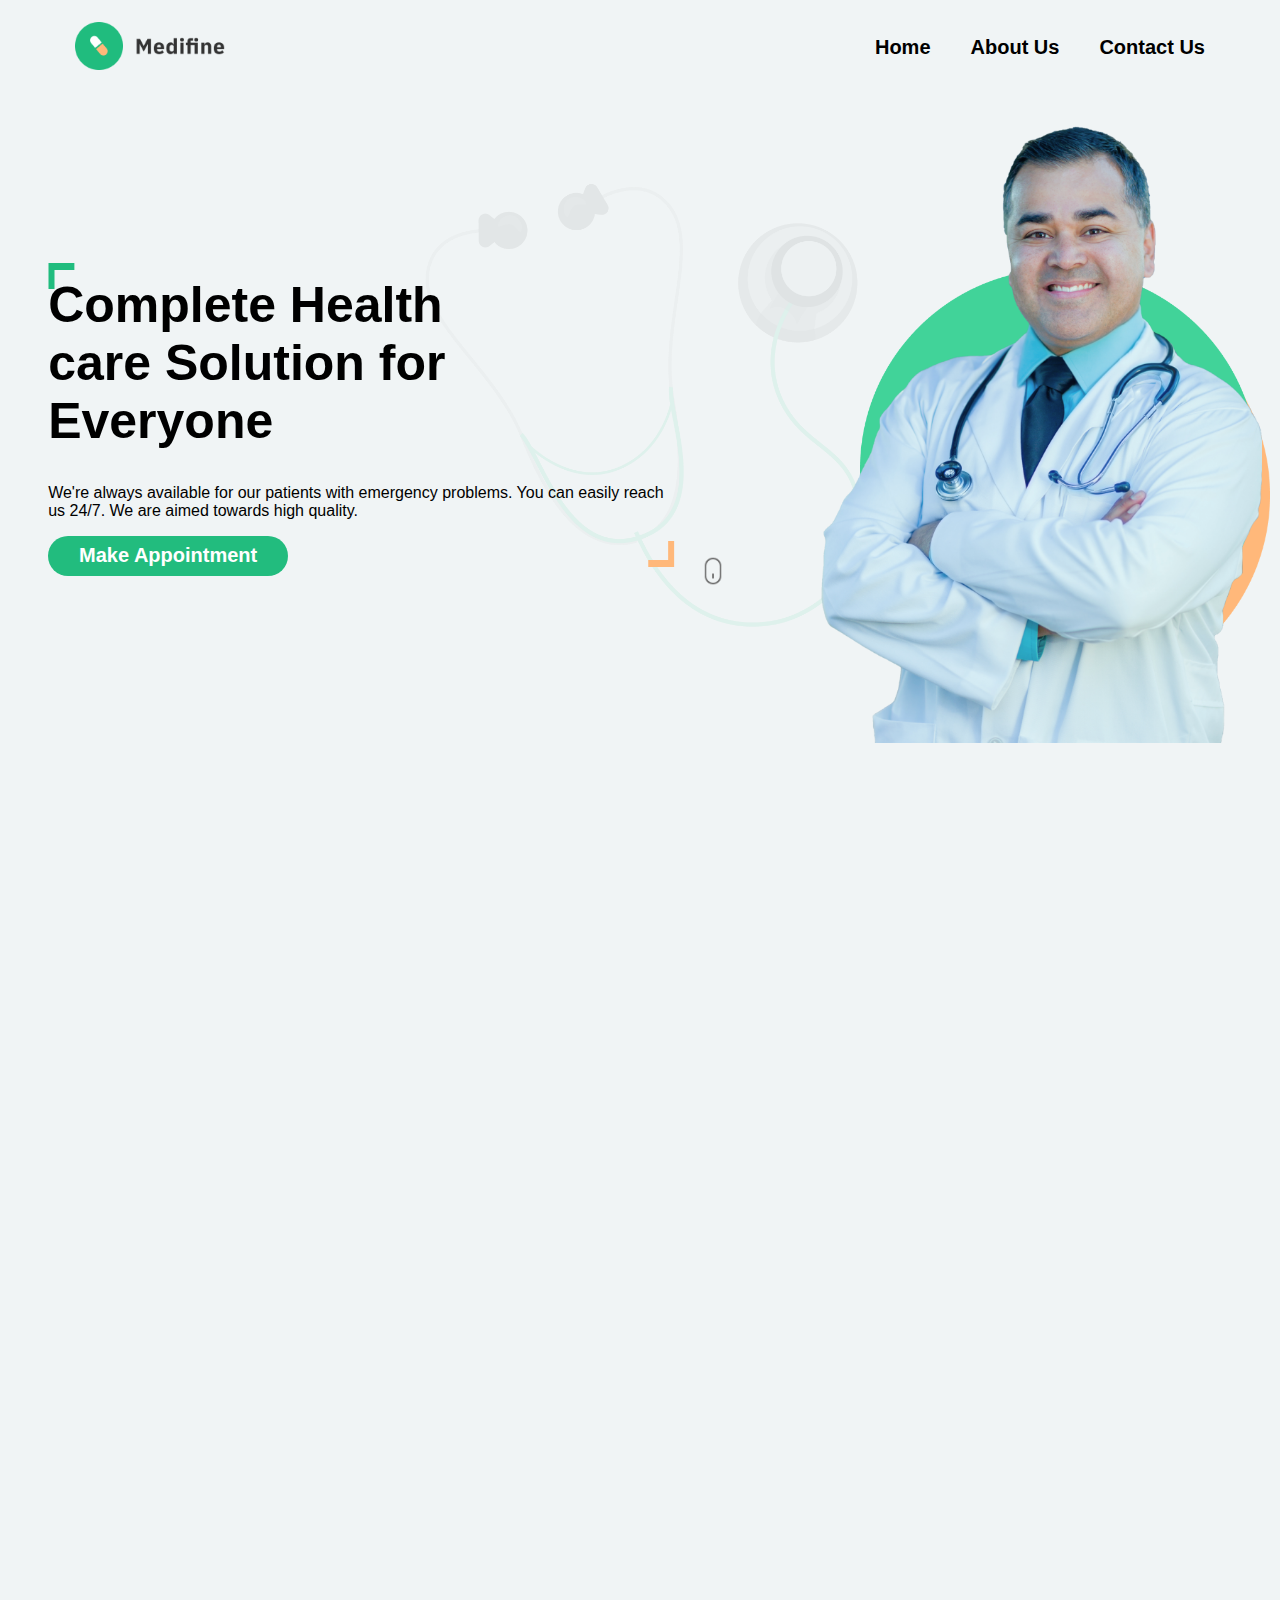
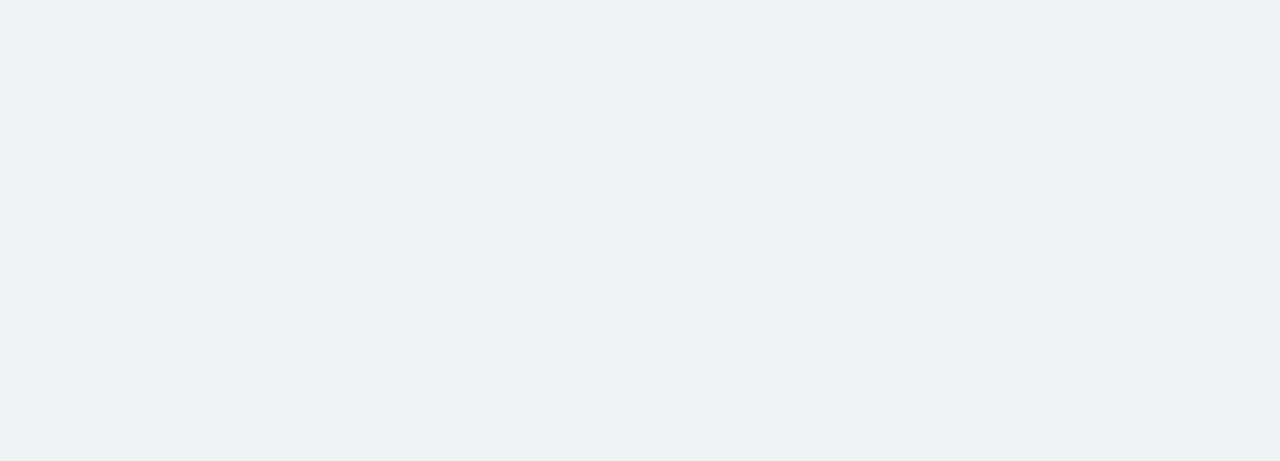
<file: index.html>
<!DOCTYPE html>
<html lang="en">
<head>
    <meta charset="UTF-8">
    <meta http-equiv="X-UA-Compatible" content="IE=edge">
    <meta name="viewport" content="width=device-width, initial-scale=1.0">
    <title>Home Page</title>
    <link rel="stylesheet" href="./homepage.css">
</head>
<body>
    <!-- HEADER -->
    <header>
        <div class="logo">
            <img src="./Assets/logo.png" alt="" width="150px">
        </div>
        <nav>
            <ul>
                <li><a href="./index.html">Home</a></li>
                <li><a href="./aboutus.html">About Us</a></li>
                <li><a href="./contactus.html">Contact Us</a></li>
            </ul>
        </nav>
    </header>

    <!-- MAIN SECTION -->
    <section class="main">
        <section class="main-left">
            <div class="top-angle">
                <img src="./Assets/topAngle.png" alt="">
            </div>
            <h1>
                Complete Health <br> care Solution for <br> Everyone
            </h1>
            <p>
                We're always available for our patients with emergency problems. You can easily reach <br> us 24/7. We are aimed towards high quality.
            </p>
            <button>Make Appointment</button>
            <div class="bottom-angle">
                <img src="./Assets/bottomAngle.png" alt="">
            </div>
            <div class="mouse">
                <img src="./Assets/mouse.png" alt="" height="30px">
            </div>
        </section>
        <section class="main-right">
            <div class="yellow-bg">
                <img src="./Assets/yellowBox.png" alt="" height="400px">
            </div>
            <div class="green-bg">
                <img src="./Assets/greenBox.png" alt="" height="400px">
            </div>
            <div class="doctor">
                <img src="./Assets/doctor.png" alt="" height="650px">
            </div>
        </section>
    </section>
    <div class="stethoscope">
        <img src="./Assets/stethoscope.png" alt="" height="500px">
    </div>
</body>
</html>
</file>
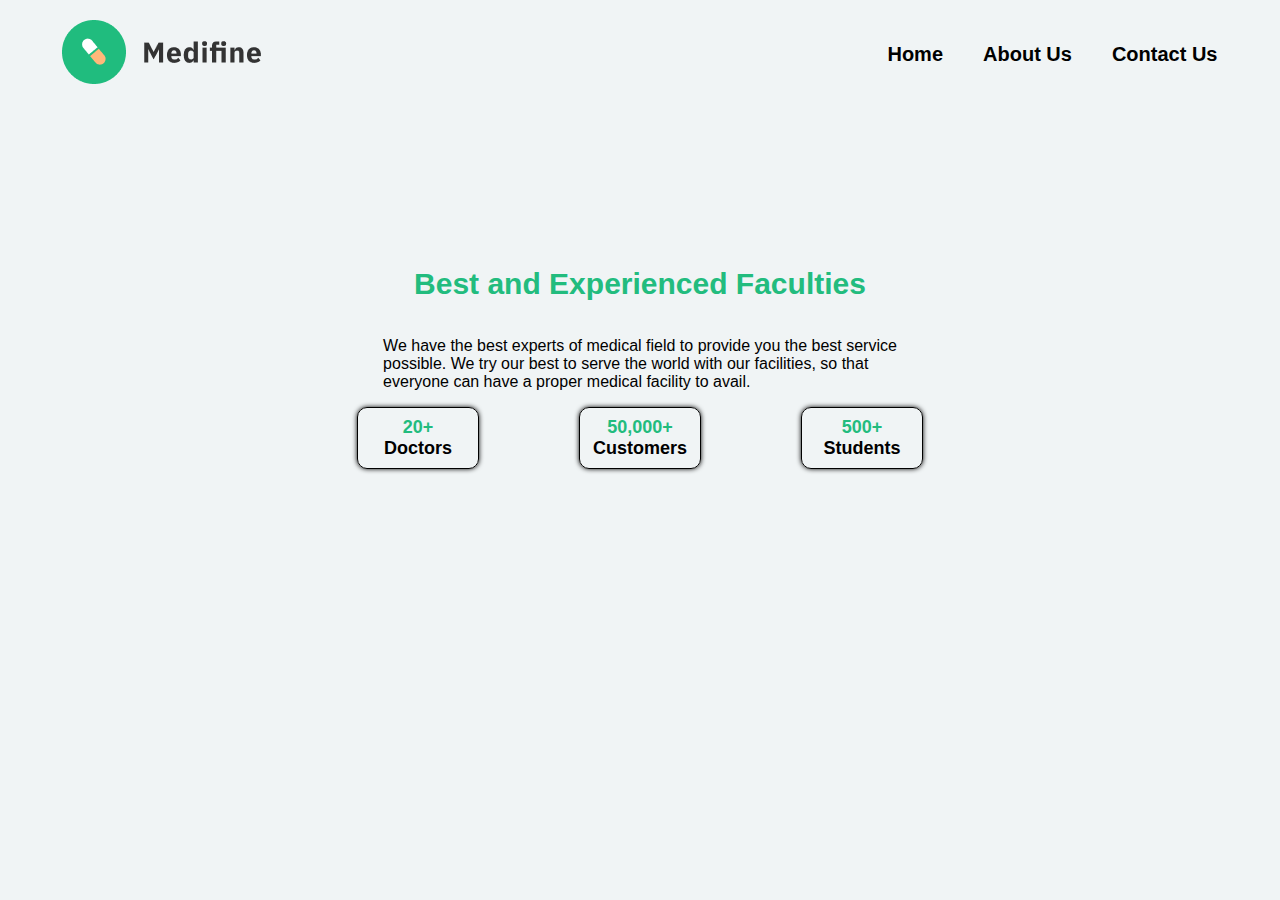
<file: aboutus.html>
<!DOCTYPE html>
<html lang="en">
<head>
    <meta charset="UTF-8">
    <meta http-equiv="X-UA-Compatible" content="IE=edge">
    <meta name="viewport" content="width=device-width, initial-scale=1.0">
    <title>About Us</title>
    <link rel="stylesheet" href="./aboutus.css">
</head>
<body>
    <!-- HEADER -->
    <header>
        <div class="logo">
            <img src="./Assets/logo.png" alt="">
        </div>
        <nav>
            <ul>
                <li><a href="./index.html">Home</a></li>
                <li><a href="./aboutus.html">About Us</a></li>
                <li><a href="./contactus.html">Contact Us</a></li>
            </ul>
        </nav>
    </header>

    <!-- MAIN SECTION -->
    <section class="main">
        <h1>Best and Experienced Faculties</h1>
        <p>We have the best experts of medical field to provide you the best service <br> possible. We try our best to serve the world with our facilities, so that <br> everyone can have a proper medical facility to avail.</p>
        <div class="stats">
            <div class="stat">
                <span>20+</span> 
                Doctors
            </div>
            <div class="stat">
                <span>50,000+</span> 
                Customers
            </div>
            <div class="stat">
                <span>500+</span> 
                Students
            </div>
        </div>
    </section>
</body>
</html>
</file>
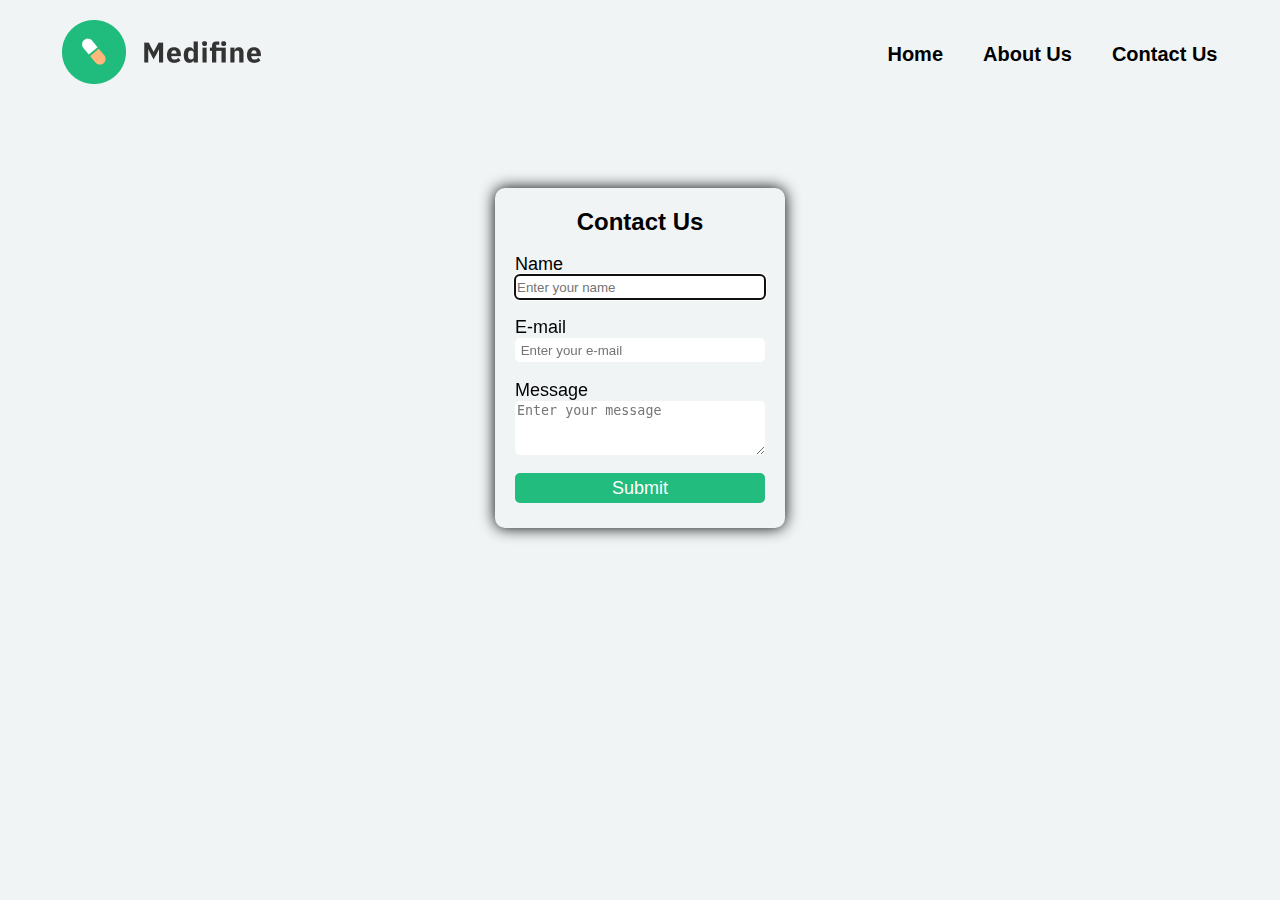
<file: contactus.html>
<!DOCTYPE html>
<html lang="en">
<head>
    <meta charset="UTF-8">
    <meta http-equiv="X-UA-Compatible" content="IE=edge">
    <meta name="viewport" content="width=device-width, initial-scale=1.0">
    <title>Contact Us</title>
    <link rel="stylesheet" href="./contactus.css">
</head>
<body>
    <!-- HEADER -->
    <header>
        <div class="logo">
            <img src="./Assets/logo.png" alt="">
        </div>
        <nav>
            <ul>
                <li><a href="./index.html">Home</a></li>
                <li><a href="./aboutus.html">About Us</a></li>
                <li><a href="./contactus.html">Contact Us</a></li>
            </ul>
        </nav>
    </header>

    <!-- FORM -->
    <section class="form">
        <form>
                <legend>Contact Us</legend>  <br>

                <label for="name">Name</label> 
                <input type="text" id="name" placeholder="Enter your name" autofocus>  <br>

                <label for="email">E-mail</label> 
                <input type="email" id="email" placeholder=" Enter your e-mail" autofocus> <br>

                <label for="message">Message</label> 
                <textarea type="text" id="message" placeholder="Enter your message" autofocus></textarea> <br>
                <button>Submit</button>
        </form>
    </section>
</body>
</html>
</file>
<file: homepage.css>
body{
    margin: 0px;
    padding: 0px;
    box-sizing: border-box;
    font-family: Arial, Helvetica, sans-serif;
    background-color: rgb(240,244,245);
}
header{
    margin: 10px;
    padding: 10px;
    display: flex;
    justify-content: space-around;
    align-items: center;
    gap: 500px;
}
header nav ul{
    display: flex;
    gap: 40px;
    list-style: none;
}
a{
    text-decoration: none;
    color: black;
    font-size: 20px;
    font-weight: 600;
}
a:hover{
    text-decoration: underline;
}
.main{
    display: flex;
    justify-content: space-around;
    align-items: center;
}
.main-left h1{
    font-size: 50px;
}
.top-angle{
    height: 20px;
    position: relative;
    top: 40px;
}
button{
    font-size: 20px;
    height: 40px;
    width: 240px;
    background-color: rgb(34,188,126);
    color: white;
    font-weight: 550;
    border: none;
    border-radius: 20px;
}
button:hover{
    cursor: pointer;
    color: rgb(34,188,126);
    background-color: white;
    border: 2px solid rgb(34,188,126);
}
.bottom-angle{
    height: 20px;
    position: relative;
    left: 600px;
    top: -35px;
}
.mouse{
    position: relative;
    left: 650px;
    top: -40px;
}
.yellow-bg{
    position: relative;
    top: 200px;
    left: 110px;
    z-index: -2;
}
.green-bg{
    position: relative;
    bottom: 230px;
    left: 100px;
    z-index: -1;
}
.doctor{
    position: relative;
    bottom: 810px;
    left: 30px;
}
.main-left{
    position: relative;
    bottom: 400px;
}
.stethoscope{
    z-index: -1;
    position: relative;
    bottom: 1400px;
    left: 400px;
}
</file>
<file: aboutus.css>
body{
    margin: 0px;
    padding: 0px;
    box-sizing: border-box;
    font-family: Arial, Helvetica, sans-serif;
    background-color: rgb(240,244,245);
}
header{
    margin: 10px;
    padding: 10px;
    display: flex;
    justify-content: space-around;
    align-items: center;
    gap: 500px;
}
header nav ul{
    display: flex;
    gap: 40px;
    list-style: none;
}
a{
    text-decoration: none;
    color: black;
    font-size: 20px;
    font-weight: 600;
}
a:hover{
    text-decoration: underline;
}
.main{
    height: 500px;
    display: flex;
    flex-direction: column;
    justify-content: center;
    align-items: center;
}
.main h1{
    font-size: 30px;
    font-weight: 600;
    color: rgb(34,188,126);
}
.stats{
    display: flex;
    gap: 100px;
}
.stat{
    height: 60px;
    width: 120px;
    display: flex;
    flex-direction: column;
    align-items: center;
    justify-content: center;
    border: 1px solid black;
    border-radius: 10px;
    box-shadow: 0px 0px 5px black;
    font-size: 18px;
    font-weight: 550;
}
.stat span{
    color: rgb(34,188,126);
}
</file>
<file: contactus.css>
body{
    margin: 0px;
    padding: 0px;
    box-sizing: border-box;
    font-family: Arial, Helvetica, sans-serif;
    background-color: rgb(240,244,245);
}
header{
    margin: 10px;
    padding: 10px;
    display: flex;
    justify-content: space-around;
    align-items: center;
    gap: 500px;
}
header nav ul{
    display: flex;
    gap: 40px;
    list-style: none;
}
a{
    text-decoration: none;
    color: black;
    font-size: 20px;
    font-weight: 600;
}
a:hover{
    text-decoration: underline;
}
.form{
    width: 100vw;
    height: 500px;
    display: flex;
    justify-content: center;
    align-items: center;
}
form{
    padding: 20px;
    height: 300px;
    width: 250px;
    box-shadow: 0px 0px 15px black;
    border-radius: 10px;
    display: flex;
    flex-direction: column;
}
form legend{
    text-align: center;
    font-size: 24px;
    font-weight: 600;
}
form label{
    font-size: 18px;
    font-weight: 500;
}
form input{
    height: 22px;
    border: none;
    border-radius: 5px;
}
form textarea{
    height: 50px;
    border: none;
    border-radius: 5px;
}
button{
    font-size: 18px;
    height: 30px;
    color: white;
    font-weight: 500;
    border: none;
    border-radius: 5px;
    background-color: rgb(34,188,126);
}
button:hover{
    cursor: pointer;
    color: rgb(34,188,126);
    background-color: white;
    border: 2px solid rgb(34,188,126);
}
</file>
